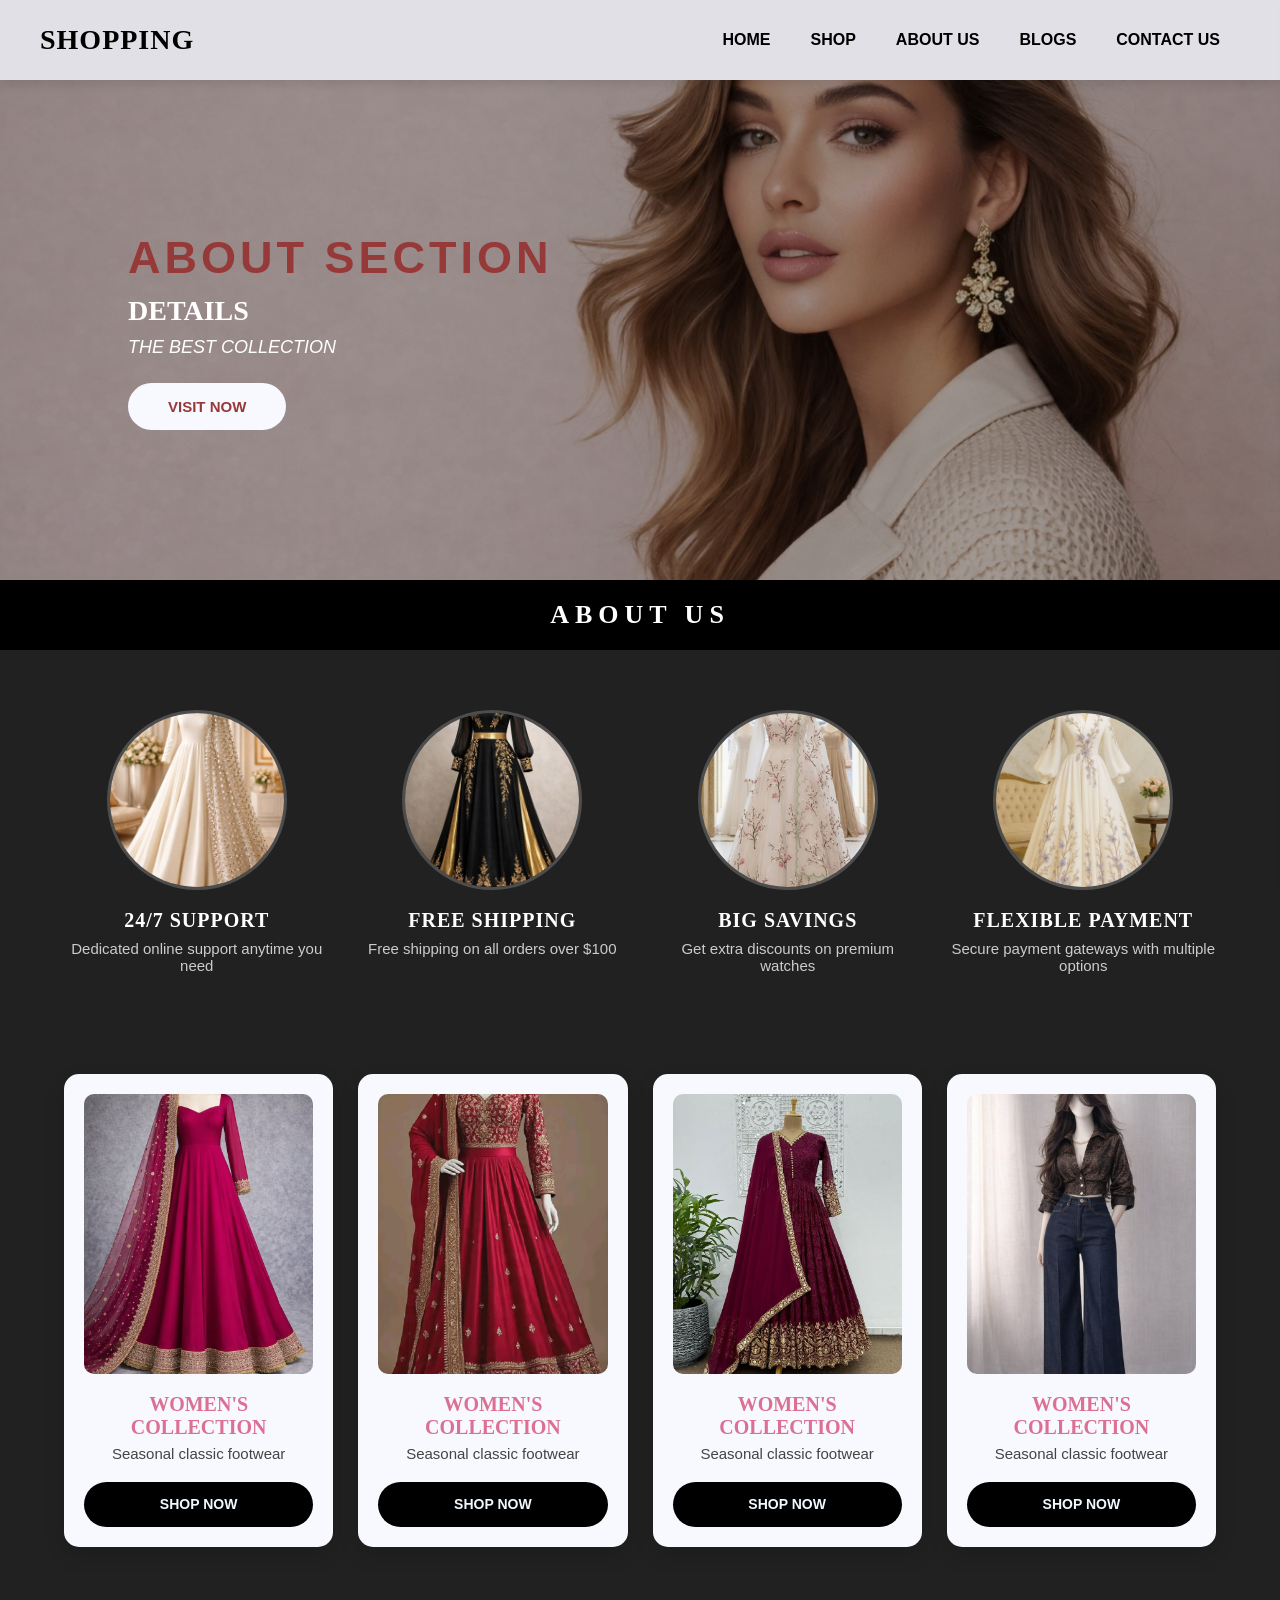
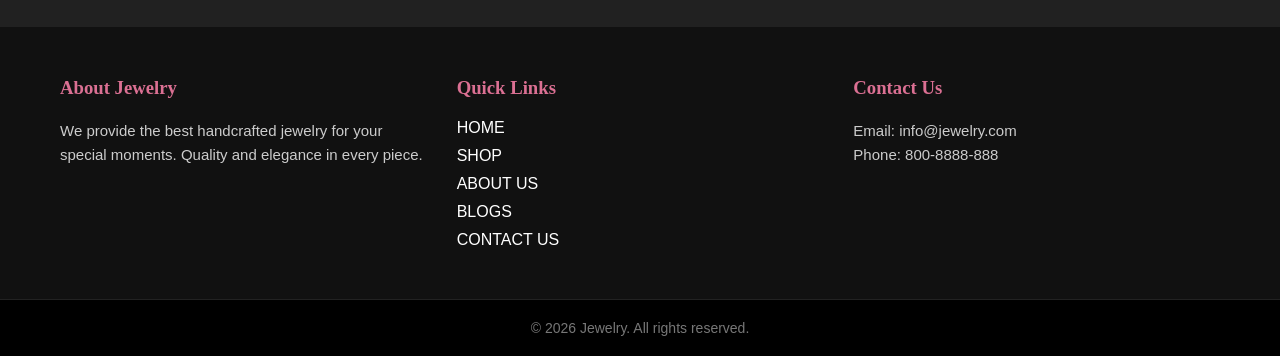
<file: index3.html>
<!DOCTYPE html>
<html lang="en">

<head>
    <meta charset="UTF-8">
    <meta name="viewport" content="width=device-width, initial-scale=1.0">
    <title>ABOUT - SHOPPING</title>
    <link rel="stylesheet" href="style3.css">
    <link rel="stylesheet" href="https://cdnjs.cloudflare.com/ajax/libs/font-awesome/6.4.0/css/all.min.css">
</head>

<body>
    <input type="checkbox" id="menu-toggle" class="menu-checkbox">

    <div class="header">
        <h2>SHOPPING</h2>
        <div class="navbar">
            <ul>
                <li><a href="index.html">HOME</a></li>
                <li><a href="index2.html">SHOP</a></li>
                <li><a href="index3.html">ABOUT US</a></li>
                <li><a href="index4.html">BLOGS</a></li>
                <li><a href="index5.html">CONTACT US</a></li>
            </ul>
            <label for="menu-toggle" id="mobil">
                <i class="fa-solid fa-bars"></i>
            </label>
        </div>
    </div>

    <div class="mobile-sidebar">
        <label for="menu-toggle" class="close-btn">
            <i class="fa-solid fa-xmark"></i>
        </label>
        <ul>
            <li><a href="index.html">HOME</a></li>
            <li><a href="index2.html">SHOP</a></li>
            <li><a href="index3.html">ABOUT US</a></li>
            <li><a href="index4.html">BLOGS</a></li>
            <li><a href="index5.html">CONTACT US</a></li>
        </ul>
    </div>

    <div class="banner-1">
        <div class="banner-text">
            <h1>ABOUT SECTION</h1>
            <h2>DETAILS</h2>
            <p>THE BEST COLLECTION</p>
            <button>VISIT NOW</button>
        </div>
    </div>

    <div class="about-head">
        <h1>ABOUT US</h1>
    </div>

    <div class="about-section">
        <div class="about-image">
            <img src="image-1.jpg" alt="Support Service">
            <h1>24/7 SUPPORT</h1>
            <p>Dedicated online support anytime you need</p>
        </div>
        <div class="about-image">
            <img src="image-11.jpg" alt="Shipping Logistics">
            <h1>FREE SHIPPING</h1>
            <p>Free shipping on all orders over $100</p>
        </div>
        <div class="about-image">
            <img src="image-13.jpg" alt="Savings Offer">
            <h1>BIG SAVINGS</h1>
            <p>Get extra discounts on premium watches</p>
        </div>
        <div class="about-image">
            <img src="image-14.jpg" alt="Payment Gateways">
            <h1>FLEXIBLE PAYMENT</h1>
            <p>Secure payment gateways with multiple options</p>
        </div>
    </div>

    <div class="about-section-2">
        <div class="about-image-2">
            <img src="image-2.jpg" alt="Women Lookbook">
            <h1>WOMEN'S COLLECTION</h1>
            <p>Seasonal classic footwear</p>
            <button><a href="index2.html">SHOP NOW</a></button>
        </div>
        <div class="about-image-2">
            <img src="image-3.jpg" alt="Women Lookbook">
            <h1>WOMEN'S COLLECTION</h1>
            <p>Seasonal classic footwear</p>
            <button><a href="index2.html">SHOP NOW</a></button>
        </div>
        <div class="about-image-2">
            <img src="image-4.jpg" alt="Women Lookbook">
            <h1>WOMEN'S COLLECTION</h1>
            <p>Seasonal classic footwear</p>
            <button><a href="index2.html">SHOP NOW</a></button>
        </div>
        <div class="about-image-2">
            <img src="image-7.jpg" alt="Women Lookbook">
            <h1>WOMEN'S COLLECTION</h1>
            <p>Seasonal classic footwear</p>
            <button><a href="index2.html">SHOP NOW</a></button>
        </div>
    </div>

    <footer>
        <div class="footer-container">
            <div class="footer-section">
                <h3>About Jewelry</h3>
                <p>We provide the best handcrafted jewelry for your special moments. Quality and elegance in every piece.</p>
            </div>
            <div class="footer-section">
                <h3>Quick Links</h3>
                <ul>
                    <li><a href="index.html">HOME</a></li>
                    <li><a href="index2.html">SHOP</a></li>
                    <li><a href="index3.html">ABOUT US</a></li>
                    <li><a href="index4.html">BLOGS</a></li>
                    <li><a href="index5.html">CONTACT US</a></li>
                </ul>
            </div>
            <div class="footer-section">
                <h3>Contact Us</h3>
                <p>Email: info@jewelry.com</p>
                <p>Phone: 800-8888-888</p>
            </div>
        </div>
        <div class="footer-bottom">
            <p>&copy; 2026 Jewelry. All rights reserved.</p>
        </div>
    </footer>
</body>

</html>
</file>
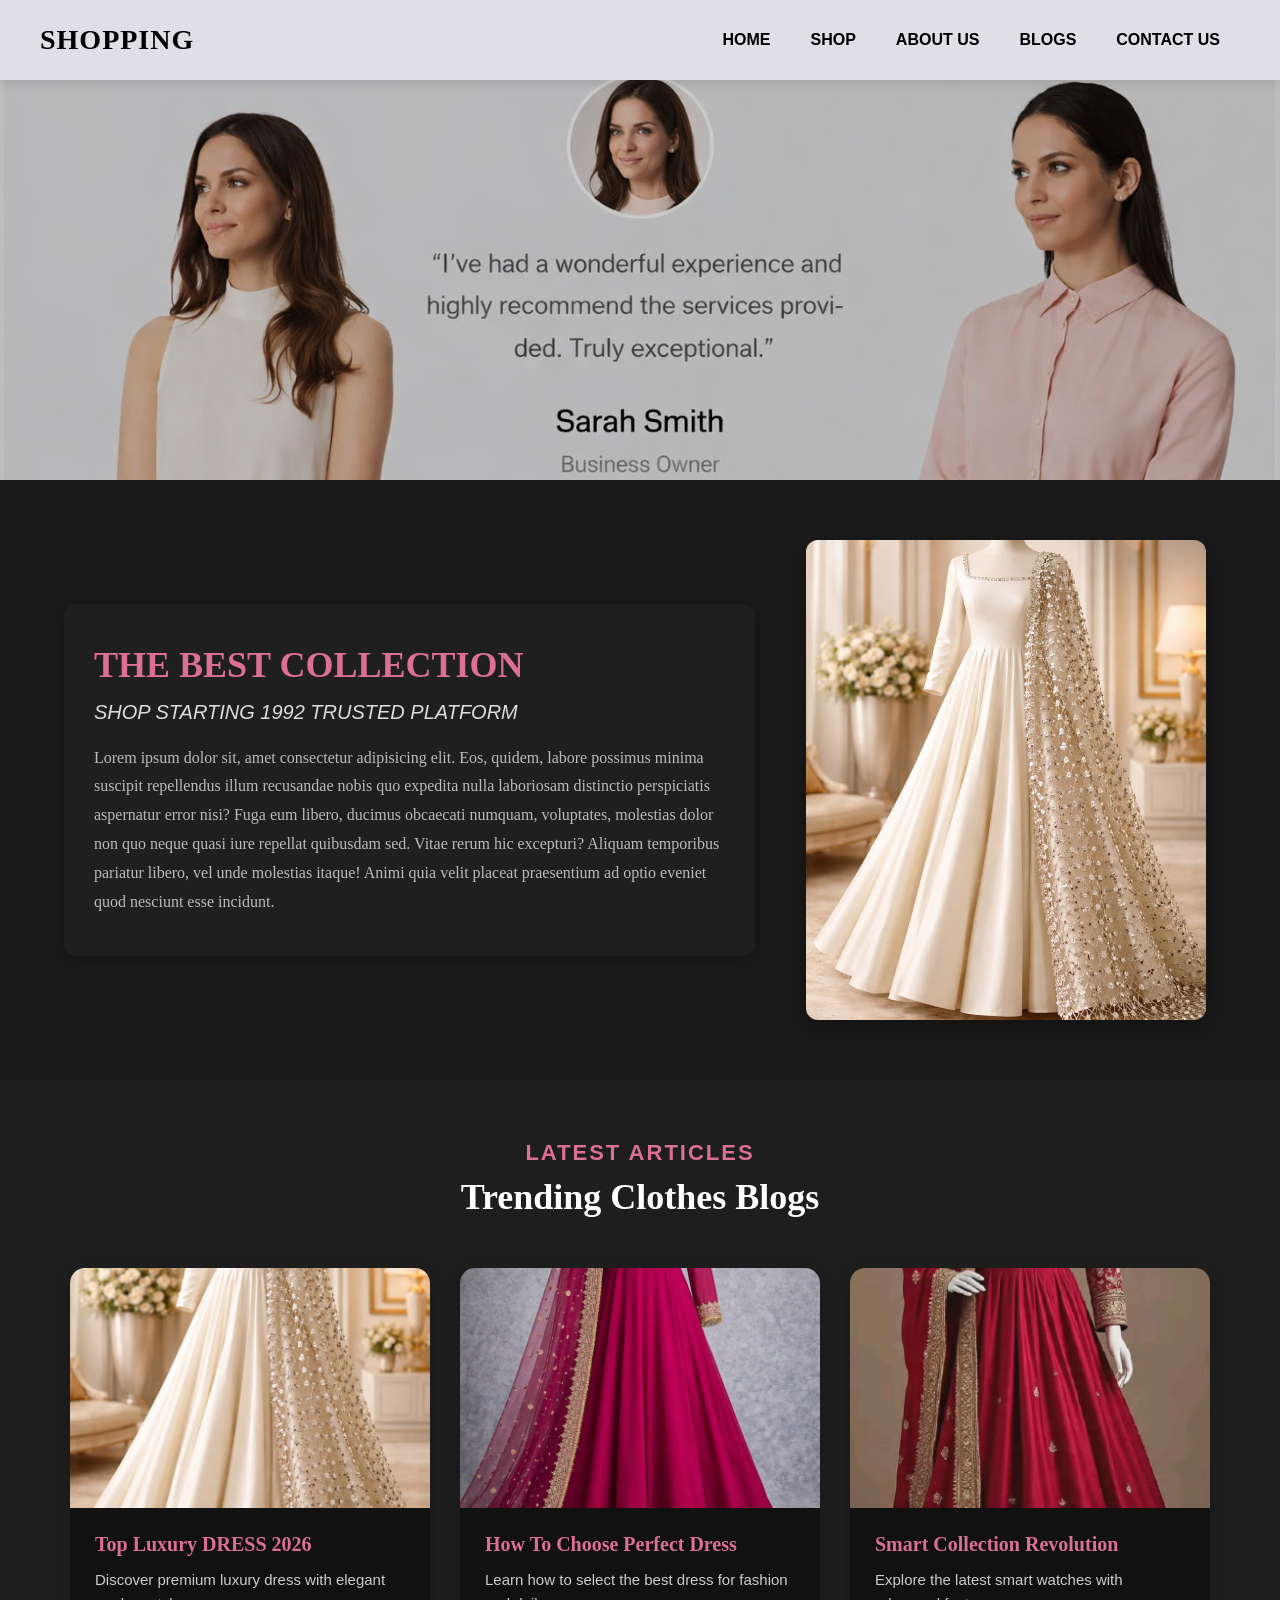
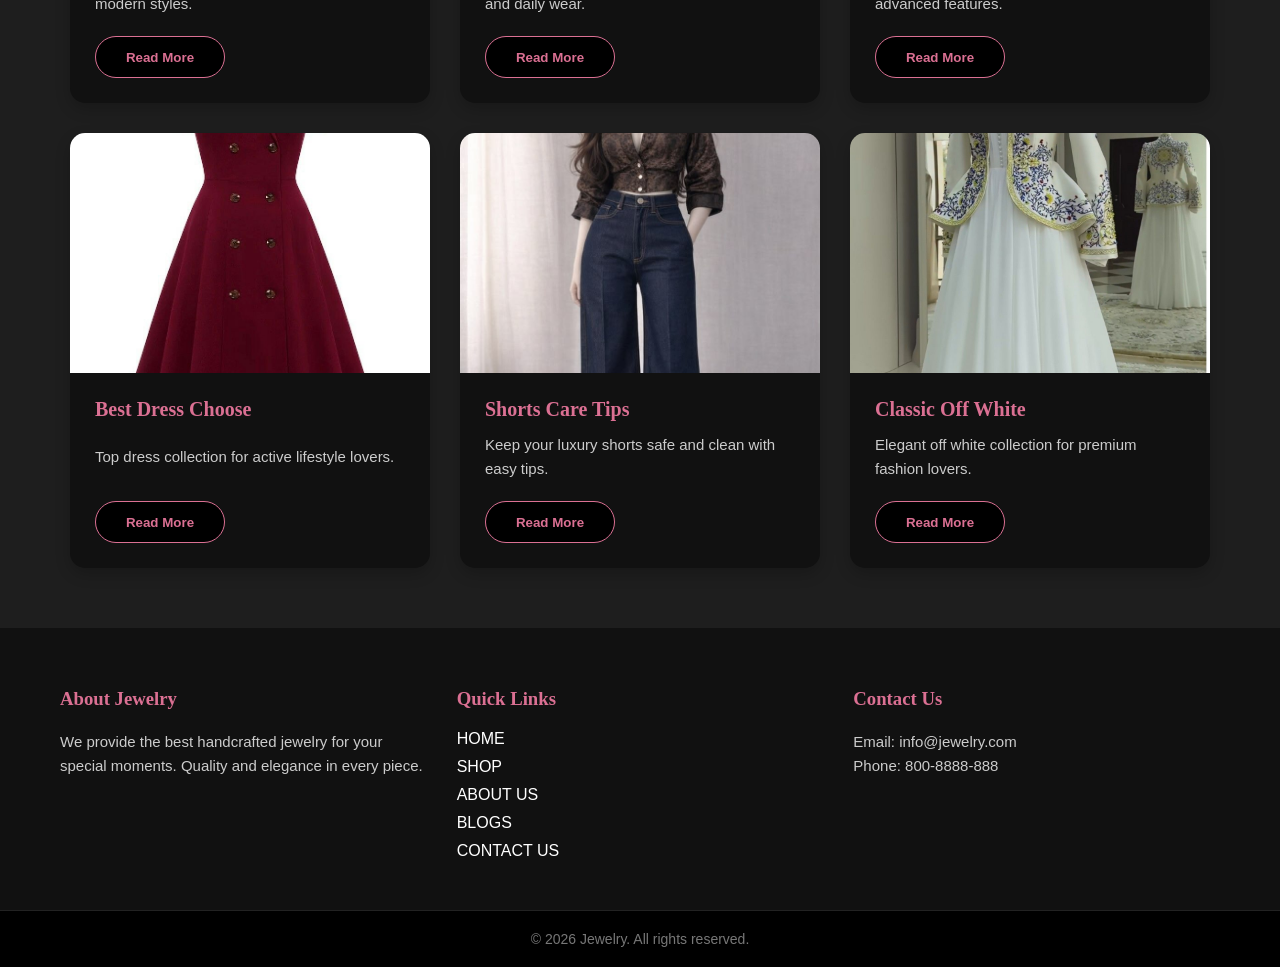
<file: index4.html>
<!DOCTYPE html>
<html lang="en">

<head>
    <meta charset="UTF-8">
    <meta name="viewport" content="width=device-width, initial-scale=1.0">
    <title>BLOGS - SHOPPING</title>
    <link rel="stylesheet" href="style4.css">
    <link rel="stylesheet" href="https://cdnjs.cloudflare.com/ajax/libs/font-awesome/6.4.0/css/all.min.css">
</head>

<body>
    <input type="checkbox" id="menu-toggle" class="menu-checkbox">

    <div class="header">
        <h2>SHOPPING</h2>
        <div class="navbar">
            <ul>
                <li><a href="index.html">HOME</a></li>
                <li><a href="index2.html">SHOP</a></li>
                <li><a href="index3.html">ABOUT US</a></li>
                <li><a href="index4.html">BLOGS</a></li>
                <li><a href="index5.html">CONTACT US</a></li>
            </ul>
            <label for="menu-toggle" id="mobil">
                <i class="fa-solid fa-bars"></i>
            </label>
        </div>
    </div>

    <div class="mobile-sidebar">
        <label for="menu-toggle" class="close-btn">
            <i class="fa-solid fa-xmark"></i>
        </label>
        <ul>
            <li><a href="index.html">HOME</a></li>
            <li><a href="index2.html">SHOP</a></li>
            <li><a href="index3.html">ABOUT US</a></li>
            <li><a href="index4.html">BLOGS</a></li>
            <li><a href="index5.html">CONTACT US</a></li>
        </ul>
    </div>

    <div class="banner-1"></div>

    <div class="about">
        <div class="about-text">
            <h1>THE BEST COLLECTION</h1>
            <h3>SHOP STARTING 1992 TRUSTED PLATFORM</h3>
            <p>Lorem ipsum dolor sit, amet consectetur adipisicing elit. Eos, quidem, labore possimus minima suscipit
                repellendus illum recusandae nobis quo expedita nulla laboriosam distinctio perspiciatis aspernatur
                error nisi? Fuga eum libero, ducimus obcaecati numquam, voluptates, molestias dolor non quo neque quasi
                iure repellat quibusdam sed. Vitae rerum hic excepturi? Aliquam temporibus pariatur libero, vel unde
                molestias itaque! Animi quia velit placeat praesentium ad optio eveniet quod nesciunt esse incidunt.</p>
        </div>
        <div class="about-image">
            <img src="image-1.jpg" alt="About Collection Showcase">
        </div>
    </div>

    <section class="blog-section">
        <h2>Latest Articles</h2>
        <h1>Trending Clothes Blogs</h1>

        <div class="blog-container">
            <div class="blog-card">
                <img src="image-1.jpg" alt="Luxury Dress style">
                <div class="blog-content">
                    <h3>Top Luxury DRESS 2026</h3>
                    <p>Discover premium luxury dress with elegant modern styles.</p>
                    <button>Read More</button>
                </div>
            </div>

            <div class="blog-card">
                <img src="image-2.jpg" alt="Perfect Dress layout">
                <div class="blog-content">
                    <h3>How To Choose Perfect Dress</h3>
                    <p>Learn how to select the best dress for fashion and daily wear.</p>
                    <button>Read More</button>
                </div>
            </div>

            <div class="blog-card">
                <img src="image-3.jpg" alt="Smart Collection tech">
                <div class="blog-content">
                    <h3>Smart Collection Revolution</h3>
                    <p>Explore the latest smart watches with advanced features.</p>
                    <button>Read More</button>
                </div>
            </div>

            <div class="blog-card">
                <img src="image-5.jpg" alt="Lifestyle selection">
                <div class="blog-content">
                    <h3>Best Dress Choose</h3>
                    <p>Top dress collection for active lifestyle lovers.</p>
                    <button>Read More</button>
                </div>
            </div>

            <div class="blog-card">
                <img src="image-7.jpg" alt="Apparel Maintenance">
                <div class="blog-content">
                    <h3>Shorts Care Tips</h3>
                    <p>Keep your luxury shorts safe and clean with easy tips.</p>
                    <button>Read More</button>
                </div>
            </div>

            <div class="blog-card">
                <img src="image-10.jpg" alt="Off white premium trends">
                <div class="blog-content">
                    <h3>Classic Off White</h3>
                    <p>Elegant off white collection for premium fashion lovers.</p>
                    <button>Read More</button>
                </div>
            </div>
        </div>
    </section>

    <footer>
        <div class="footer-container">
            <div class="footer-section">
                <h3>About Jewelry</h3>
                <p>We provide the best handcrafted jewelry for your special moments. Quality and elegance in every piece.</p>
            </div>
            <div class="footer-section">
                <h3>Quick Links</h3>
                <ul>
                    <li><a href="index.html">HOME</a></li>
                    <li><a href="index2.html">SHOP</a></li>
                    <li><a href="index3.html">ABOUT US</a></li>
                    <li><a href="index4.html">BLOGS</a></li>
                    <li><a href="index5.html">CONTACT US</a></li>
                </ul>
            </div>
            <div class="footer-section">
                <h3>Contact Us</h3>
                <p>Email: info@jewelry.com</p>
                <p>Phone: 800-8888-888</p>
            </div>
        </div>
        <div class="footer-bottom">
            <p>&copy; 2026 Jewelry. All rights reserved.</p>
        </div>
    </footer>
</body>

</html>
</file>
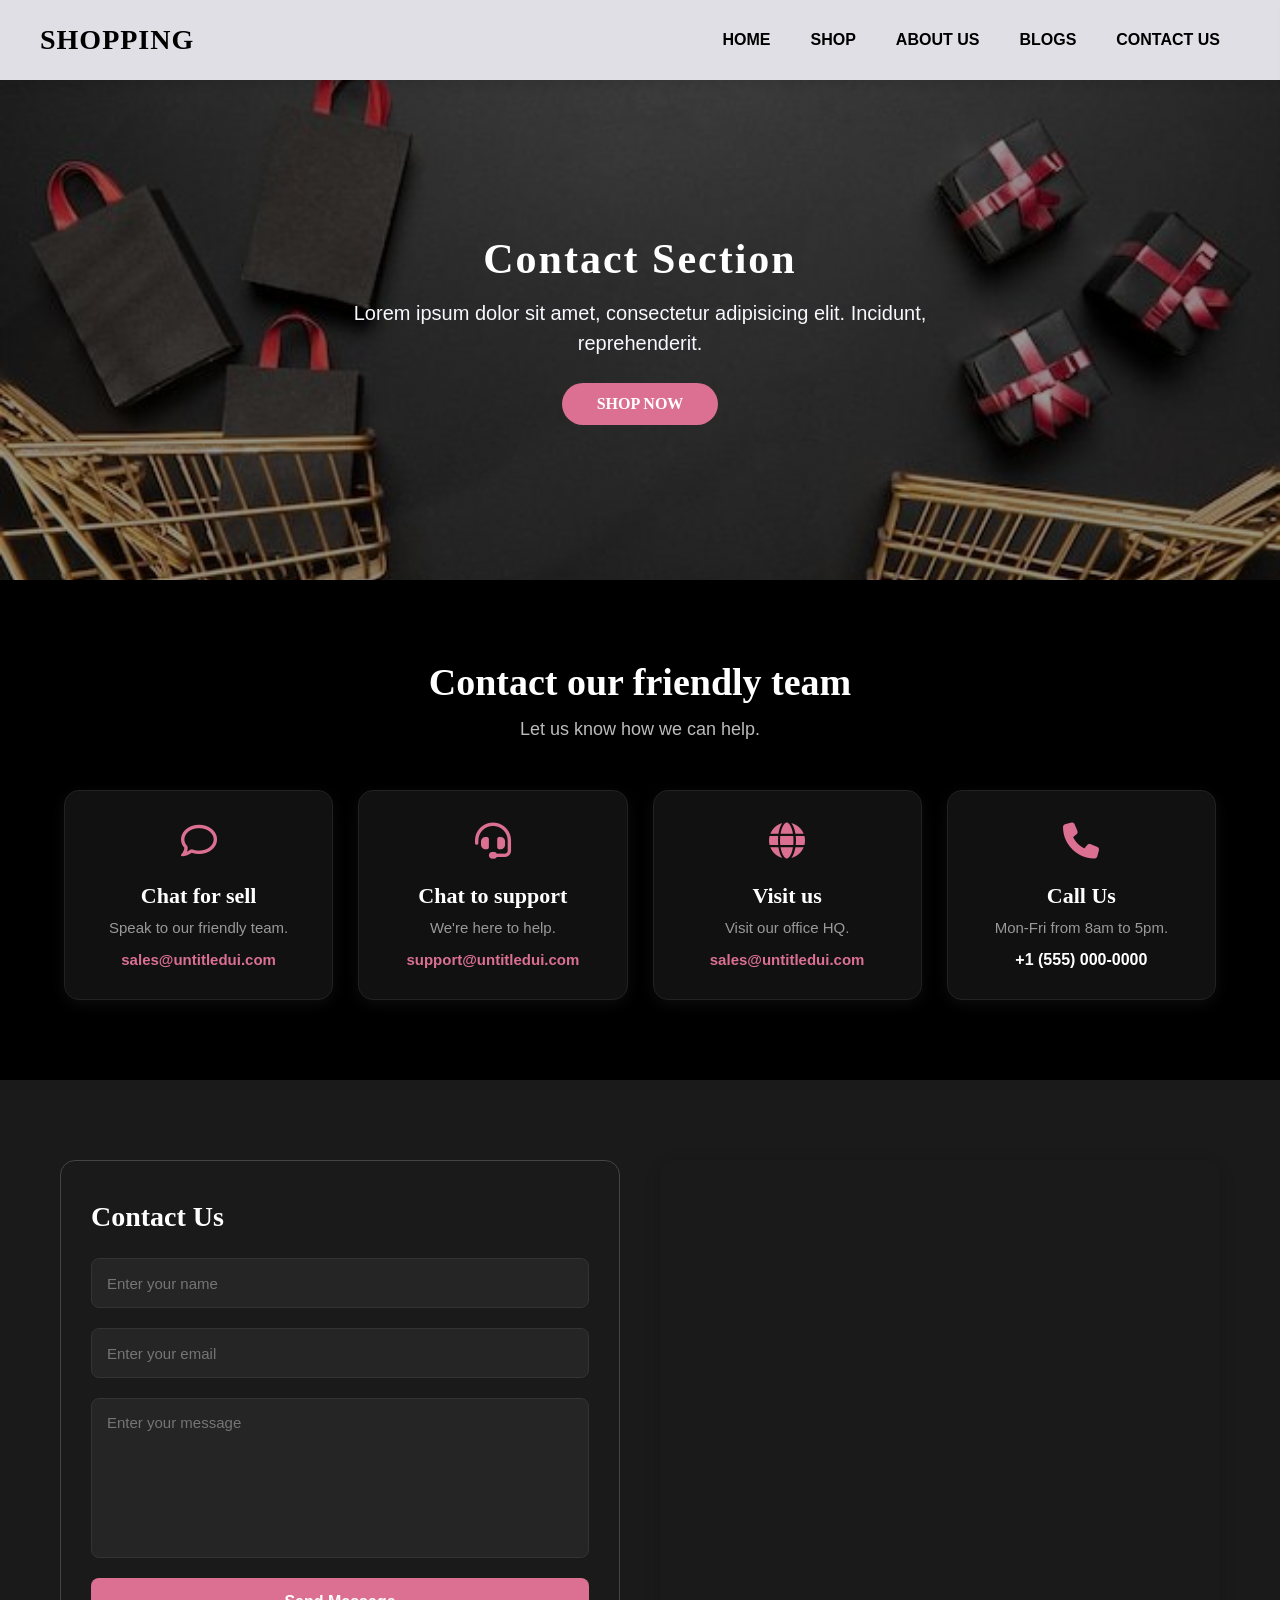
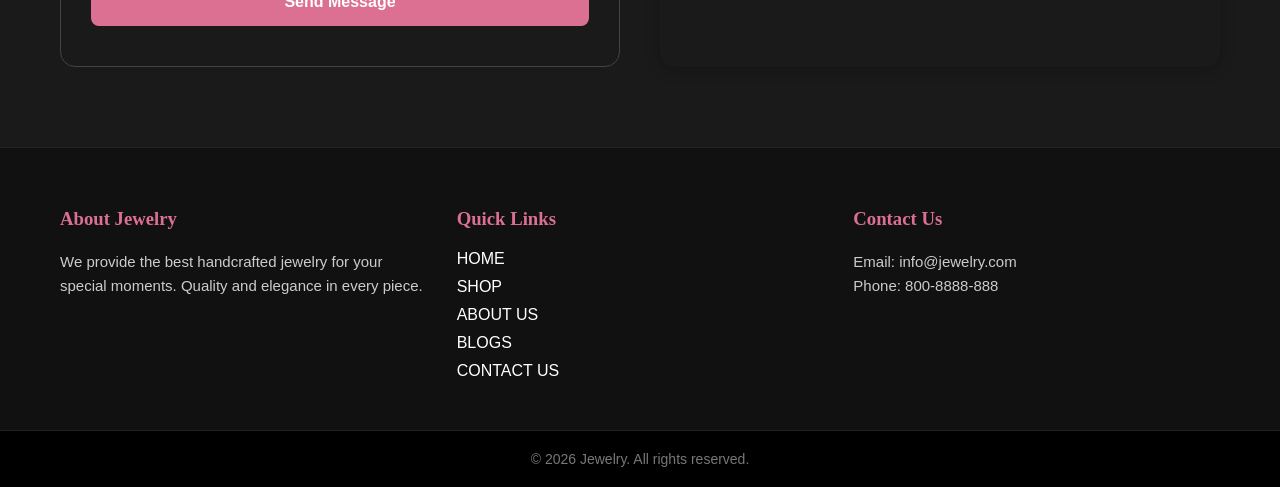
<file: index5.html>
<!DOCTYPE html>
<html lang="en">

<head>
    <meta charset="UTF-8">
    <meta name="viewport" content="width=device-width, initial-scale=1.0">
    <title>CONTACT US - SHOPPING</title>
    <link rel="stylesheet" href="style5.css">
    <link rel="stylesheet" href="https://cdnjs.cloudflare.com/ajax/libs/font-awesome/6.5.1/css/all.min.css"
        integrity="sha512-DTOQO9RWCH3ppGqcWaEA1BIZOC6xxalwEsw9c2QQeAIftl+Vegovlnee1c9QX4TctnWMn13TZye+giMm8e2LwA=="
        crossorigin="anonymous" referrerpolicy="no-referrer" />
</head>

<body>
    <input type="checkbox" id="menu-toggle" class="menu-checkbox">

    <div class="header">
        <h2>SHOPPING</h2>
        <div class="navbar">
            <ul>
                <li><a href="index.html">HOME</a></li>
                <li><a href="index2.html">SHOP</a></li>
                <li><a href="index3.html">ABOUT US</a></li>
                <li><a href="index4.html">BLOGS</a></li>
                <li><a href="index5.html">CONTACT US</a></li>
            </ul>
            <label for="menu-toggle" id="mobil">
                <i class="fa-solid fa-bars"></i>
            </label>
        </div>
    </div>

    <div class="mobile-sidebar">
        <label for="menu-toggle" class="close-btn">
            <i class="fa-solid fa-xmark"></i>
        </label>
        <ul>
            <li><a href="index.html">HOME</a></li>
            <li><a href="index2.html">SHOP</a></li>
            <li><a href="index3.html">ABOUT US</a></li>
            <li><a href="index4.html">BLOGS</a></li>
            <li><a href="index5.html">CONTACT US</a></li>
        </ul>
    </div>

    <div class="banner">
        <h1>Contact Section</h1>
        <p>Lorem ipsum dolor sit amet, consectetur adipisicing elit. Incidunt, reprehenderit.</p>
        <button>SHOP NOW</button>
    </div>

    <section class="section-1">
        <h1>Contact our friendly team</h1>
        <p>Let us know how we can help.</p>
        
        <div class="container-1">
            <div class="card-2">
                <div class="icon-1">
                    <i class="fa-regular fa-comment"></i>
                </div>
                <h1>Chat for sell</h1>
                <p>Speak to our friendly team.</p>
                <a href="mailto:sales@untitledui.com">sales@untitledui.com</a>
            </div>

            <div class="card-2">
                <div class="icon-1">
                    <i class="fa-solid fa-headset"></i>
                </div>
                <h1>Chat to support</h1>
                <p>We're here to help.</p>
                <a href="mailto:support@untitledui.com">support@untitledui.com</a>
            </div>

            <div class="card-2">
                <div class="icon-1">
                    <i class="fa-solid fa-globe"></i>
                </div>
                <h1>Visit us</h1>
                <p>Visit our office HQ.</p>
                <a href="mailto:sales@untitledui.com">sales@untitledui.com</a>
            </div>

            <div class="card-2">
                <div class="icon-1">
                    <i class="fas fa-phone"></i>
                </div>
                <h1>Call Us</h1>
                <p>Mon-Fri from 8am to 5pm.</p>
                <h2>+1 (555) 000-0000</h2>
            </div>
        </div>
    </section>

    <div class="contact-section">
        <div class="form-box">
            <form class="form">
                <h2>Contact Us</h2>
                <input type="text" placeholder="Enter your name" required>
                <input type="email" placeholder="Enter your email" required>
                <textarea placeholder="Enter your message" id="input-1" required></textarea>
                <button type="submit">Send Message</button>
            </form>
        </div>

        <div class="map-box">
            <iframe 
                src="https://www.google.com/maps/embed?pb=!1m18!1m12!1m3!1d13004082.928434774!2d-104.65713068997394!3d37.275579848523315!2m3!1f0!2f0!3f0!3m2!1i1024!2i768!4f13.1!3m3!1m2!1s0x54eab584e432360b%3A0x1c3bb99243deb742!2sUnited%20States!5e0!3m2!1sen!2s!4v1700000000000"
                allowfullscreen="" 
                loading="lazy">
            </iframe>
        </div>
    </div>

    <footer>
        <div class="footer-container">
            <div class="footer-section">
                <h3>About Jewelry</h3>
                <p>We provide the best handcrafted jewelry for your special moments. Quality and elegance in every piece.</p>
            </div>
            <div class="footer-section">
                <h3>Quick Links</h3>
                <ul>
                    <li><a href="index.html">HOME</a></li>
                    <li><a href="index2.html">SHOP</a></li>
                    <li><a href="index3.html">ABOUT US</a></li>
                    <li><a href="index4.html">BLOGS</a></li>
                    <li><a href="index5.html">CONTACT US</a></li>
                </ul>
            </div>
            <div class="footer-section">
                <h3>Contact Us</h3>
                <p>Email: info@jewelry.com</p>
                <p>Phone: 800-8888-888</p>
            </div>
        </div>
        <div class="footer-bottom">
            <p>&copy; 2026 Jewelry. All rights reserved.</p>
        </div>
    </footer>
</body>

</html>
</file>
<file: style3.css>
/* --- Global Styles & Resets --- */
* {
    margin: 0;
    padding: 0;
    box-sizing: border-box;
}

body {
    background: hwb(0 13% 87%);
    font-family: Arial, Helvetica, sans-serif;
    overflow-x: hidden;
}

/* --- Header Layout --- */
.header {
    width: 100%;
    height: 80px;
    background: oklch(98.112% 0.00938 286.056 / 0.89);
    display: flex;
    justify-content: space-between;
    align-items: center;
    padding: 0 40px;
    position: sticky;
    top: 0;
    z-index: 999;
    box-shadow: 0 4px 10px rgba(0, 0, 0, 0.1);
}

.header h2 {
    font-size: 28px;
    color: black;
    font-family: Georgia, serif;
    letter-spacing: 1px;
}

.navbar {
    display: flex;
    align-items: center;
}

.navbar ul {
    list-style: none;
    display: flex;
}

.navbar ul li a {
    font-size: 16px;
    margin: 0 20px;
    color: black;
    text-decoration: none;
    font-weight: bold;
    transition: color 0.3s ease;
}

.navbar ul li a:hover {
    color: lightsalmon;
}

/* --- Mobile Menu Configuration --- */
.menu-checkbox {
    display: none;
}

#mobil {
    display: none;
    font-size: 26px;
    color: black;
    cursor: pointer;
}

/* --- Right Side Sliding Mobile Menu Bar --- */
.mobile-sidebar {
    position: fixed;
    top: 0;
    right: -300px; /* Initially hidden outside view */
    width: 280px;
    height: 100vh;
    background: rgba(26, 27, 28, 0.98);
    backdrop-filter: blur(5px);
    z-index: 1000;
    padding: 40px 30px;
    display: flex;
    flex-direction: column;
    gap: 30px;
    box-shadow: -5px 0 15px rgba(0,0,0,0.3);
    transition: right 0.4s cubic-bezier(0.77, 0, 0.175, 1);
}

.mobile-sidebar .close-btn {
    align-self: flex-end;
    font-size: 26px;
    color: white;
    cursor: pointer;
}

.mobile-sidebar ul {
    list-style: none;
    display: flex;
    flex-direction: column;
    gap: 20px;
}

.mobile-sidebar ul li a {
    color: white;
    font-size: 18px;
    text-decoration: none;
    display: block;
    transition: color 0.3s;
}

.mobile-sidebar ul li a:hover {
    color: lightsalmon;
}

/* Open drawer state using adjacent selector */
.menu-checkbox:checked ~ .mobile-sidebar {
    right: 0;
}

/* --- Hero Banner Display --- */
.banner-1 {
    width: 100%;
    height: 500px;
    background: linear-gradient(rgba(0,0,0,0.3), rgba(0,0,0,0.3)), url('banner-1.png') center/cover no-repeat;
    display: flex;
    align-items: center;
    padding: 0 10%;
}

.banner-text {
    max-width: 500px;
}

.banner-text h1 {
    font-size: 45px;
    font-family: 'Arial Black', sans-serif;
    letter-spacing: 4px;
    color: rgb(150, 57, 57);
    line-height: 1.2;
}

.banner-text h2 {
    margin-top: 10px;
    color: white;
    font-size: 28px;
    font-family: Georgia, serif;
}

.banner-text p {
    margin-top: 10px;
    font-size: 18px;
    color: white;
    font-style: italic;
}

.banner-text button {
    padding: 15px 40px;
    font-size: 15px;
    font-weight: 600;
    background: ghostwhite;
    border: none;
    color: rgb(150, 57, 57);
    border-radius: 30px;
    margin-top: 25px;
    cursor: pointer;
    transition: transform 0.2s, background 0.3s;
}

.banner-text button:hover {
    background: rgb(150, 57, 57);
    color: white;
    transform: scale(1.05);
}

/* --- Title Section --- */
.about-head h1 {
    background: #000;
    color: white;
    text-align: center;
    font-family: Georgia, serif;
    letter-spacing: 6px;
    padding: 20px 0;
    font-size: 26px;
}

/* --- Round Features Block Area (Flex Responsive) --- */
.about-section {
    padding: 60px 5%;
    width: 100%;
    display: flex;
    flex-wrap: wrap;
    gap: 30px;
    justify-content: center;
}

.about-image {
    flex: 1;
    min-width: 220px;
    max-width: 280px;
    text-align: center;
}

.about-image img {
    width: 180px;
    height: 180px;
    object-fit: cover;
    border-radius: 50%;
    border: 3px solid rgba(255,255,255,0.2);
}

.about-image h1 {
    color: white;
    font-size: 20px;
    font-family: Georgia, serif;
    letter-spacing: 1px;
    margin-top: 15px;
}

.about-image p {
    color: #ccc;
    font-size: 15px;
    margin-top: 8px;
}

/* --- Product Cards Grid/Flex Display --- */
.about-section-2 {
    padding: 40px 5% 80px;
    width: 100%;
    display: flex;
    flex-wrap: wrap;
    gap: 25px;
    justify-content: center;
}

.about-image-2 {
    flex: 1;
    min-width: 250px;
    max-width: 290px;
    text-align: center;
    border-radius: 15px;
    padding: 20px;
    background: ghostwhite;
    box-shadow: 0px 8px 20px rgba(0,0,0,0.15);
    transition: transform 0.3s ease, box-shadow 0.3s ease;
}

.about-image-2:hover {
    transform: translateY(-12px);
    box-shadow: 0px 12px 25px rgba(219, 112, 147, 0.4);
}

.about-image-2 img {
    width: 100%;
    height: 280px;
    object-fit: cover;
    border-radius: 10px;
}

.about-image-2 h1 {
    color: palevioletred;
    font-size: 20px;
    font-family: Georgia, serif;
    margin-top: 15px;
}

.about-image-2 p {
    color: #444;
    font-size: 15px;
    margin-top: 6px;
}

.about-image-2 button {
    width: 100%;
    height: 45px;
    border-radius: 25px;
    border: none;
    background: #000;
    margin-top: 20px;
    cursor: pointer;
    transition: background 0.3s;
}

.about-image-2 button:hover {
    background: palevioletred;
}

.about-image-2 button a {
    text-decoration: none;
    color: aliceblue;
    font-size: 14px;
    display: block;
    line-height: 45px;
    font-weight: bold;
}

/* --- Footer Layout --- */
footer {
    background-color: #111;
    color: white;
    padding: 50px 0 0;
}

.footer-container {
    display: flex;
    justify-content: space-between;
    flex-wrap: wrap;
    max-width: 1200px;
    margin: 0 auto;
    padding: 0 20px 40px;
    gap: 30px;
}

.footer-section {
    flex: 1;
    min-width: 250px;
}

.footer-section h3 {
    color: palevioletred;
    margin-bottom: 20px;
    font-family: Georgia, serif;
}

.footer-section p {
    color: #ccc;
    line-height: 1.6;
    font-size: 15px;
}

.footer-section ul {
    list-style: none;
}

.footer-section ul li {
    margin-bottom: 10px;
}

.footer-section ul li a {
    color: white;
    text-decoration: none;
    transition: color 0.2s;
}

.footer-section ul li a:hover {
    color: palevioletred;
}

.footer-bottom {
    background-color: black;
    text-align: center;
    padding: 20px;
    border-top: 1px solid #222;
    font-size: 14px;
    color: #777;
}

/* ==========================================================================
   Responsive Adaptations (Media Queries)
   ========================================================================== */

@media (max-width: 992px) {
    .banner-1 {
        padding: 0 5%;
    }
    .banner-text h1 {
        font-size: 38px;
    }
}

@media (max-width: 768px) {
    .header {
        padding: 0 20px;
    }
    .navbar ul {
        display: none; /* Hide top header navigation items */
    }
    #mobil {
        display: block; /* Show modern side open bars switch icon trigger button */
    }
    .banner-1 {
        justify-content: center;
        text-align: center;
    }
    .banner-text h1 {
        font-size: 32px;
        letter-spacing: 2px;
    }
    .banner-text h2 {
        font-size: 22px;
    }
}

@media (max-width: 480px) {
    .header h2 {
        font-size: 22px;
    }
    .about-head h1 {
        font-size: 20px;
        letter-spacing: 3px;
    }
    .about-image img {
        width: 150px;
        height: 150px;
    }
}
</file>
<file: style4.css>
/* --- Global Styles & Resets --- */
* {
    margin: 0;
    padding: 0;
    box-sizing: border-box;
}

body {
    background: rgb(26, 26, 26);
    font-family: Arial, Helvetica, sans-serif;
    overflow-x: hidden;
}

/* --- Header & Desktop Navigation --- */
.header {
    width: 100%;
    height: 80px;
    background: oklch(98.112% 0.00938 286.056 / 0.89);
    display: flex;
    justify-content: space-between;
    align-items: center;
    padding: 0 40px;
    position: sticky;
    top: 0;
    z-index: 999;
    box-shadow: 0 4px 10px rgba(0, 0, 0, 0.1);
}

.header h2 {
    font-size: 28px;
    color: black;
    font-family: Georgia, serif;
    letter-spacing: 1px;
}

.navbar {
    display: flex;
    align-items: center;
}

.navbar ul {
    list-style: none;
    display: flex;
}

.navbar ul li a {
    font-size: 16px;
    margin: 0 20px;
    color: black;
    text-decoration: none;
    font-weight: bold;
    transition: color 0.3s ease;
}

.navbar ul li a:hover {
    color: palevioletred;
}

/* --- Responsive Slideout Sidebar Trigger UI --- */
.menu-checkbox {
    display: none;
}

#mobil {
    display: none;
    font-size: 26px;
    color: black;
    cursor: pointer;
}

/* --- Right Side Slideout Mobile Sidebar Menu Drawer --- */
.mobile-sidebar {
    position: fixed;
    top: 0;
    right: -300px; /* Initially hidden outside view layout viewport */
    width: 280px;
    height: 100vh;
    background: rgba(26, 27, 28, 0.98);
    backdrop-filter: blur(5px);
    z-index: 1000;
    padding: 40px 30px;
    display: flex;
    flex-direction: column;
    gap: 30px;
    box-shadow: -5px 0 15px rgba(0, 0, 0, 0.3);
    transition: right 0.4s cubic-bezier(0.77, 0, 0.175, 1);
}

.mobile-sidebar .close-btn {
    align-self: flex-end;
    font-size: 26px;
    color: white;
    cursor: pointer;
}

.mobile-sidebar ul {
    list-style: none;
    display: flex;
    flex-direction: column;
    gap: 20px;
}

.mobile-sidebar ul li a {
    color: white;
    font-size: 18px;
    text-decoration: none;
    display: block;
    transition: color 0.3s;
}

.mobile-sidebar ul li a:hover {
    color: palevioletred;
}

/* Checkbox State Rule for opening menu */
.menu-checkbox:checked ~ .mobile-sidebar {
    right: 0;
}

/* --- Hero Intro Banner --- */
.banner-1 {
    width: 100%;
    height: 400px;
    background: linear-gradient(rgba(0,0,0,0.2), rgba(0,0,0,0.2)), url('banner-5.png') center/cover no-repeat;
}

/* --- Split Corporate Overview Area --- */
.about {
    margin: 60px auto;
    width: 90%;
    max-width: 1200px;
    display: flex;
    align-items: center;
    justify-content: space-between;
    gap: 40px;
}

.about-text {
    flex: 1.2;
    background: rgb(31, 31, 31);
    padding: 40px 30px;
    border-radius: 12px;
    box-shadow: 0 4px 15px rgba(0,0,0,0.2);
}

.about-text h1 {
    color: palevioletred;
    font-size: 36px;
    font-family: Georgia, serif;
    margin-bottom: 15px;
}

.about-text h3 {
    color: #ddd;
    font-size: 20px;
    font-style: italic;
    margin-bottom: 20px;
    font-weight: 500;
}

.about-text p {
    color: #bbb;
    font-size: 16px;
    line-height: 1.8;
    font-family: Georgia, serif;
}

.about-image {
    flex: 0.8;
    display: flex;
    justify-content: center;
}

.about-image img {
    width: 100%;
    max-width: 400px;
    height: 480px;
    object-fit: cover;
    border-radius: 12px;
    box-shadow: 0 8px 25px rgba(0,0,0,0.3);
}

/* --- Blog Section Layout Structure --- */
.blog-section {
    width: 100%;
    padding: 60px 5%;
    background: #1e1e1e;
}

.blog-section h2 {
    font-size: 22px;
    color: palevioletred;
    text-align: center;
    margin-bottom: 10px;
    text-transform: uppercase;
    letter-spacing: 2px;
}

.blog-section h1 {
    color: white;
    text-align: center;
    margin-bottom: 50px;
    font-size: 36px;
    font-family: Georgia, serif;
}

.blog-container {
    display: flex;
    flex-wrap: wrap;
    justify-content: center;
    gap: 30px;
    max-width: 1200px;
    margin: 0 auto;
}

/* --- Grid-Flex Items: Card Module Block --- */
.blog-card {
    flex: 1;
    min-width: 300px;
    max-width: 360px;
    background: #111;
    border-radius: 15px;
    overflow: hidden;
    box-shadow: 0 6px 15px rgba(0,0,0,0.2);
    transition: transform 0.3s normal, box-shadow 0.3s ease;
    display: flex;
    flex-direction: column;
}

.blog-card:hover {
    transform: translateY(-10px);
    box-shadow: 0 12px 25px rgba(219, 112, 147, 0.3);
}

.blog-card img {
    width: 100%;
    height: 240px;
    object-fit: cover;
}

.blog-content {
    padding: 25px;
    display: flex;
    flex-direction: column;
    flex-grow: 1;
    justify-content: space-between;
}

.blog-content h3 {
    color: palevioletred;
    font-size: 20px;
    margin-bottom: 12px;
    font-family: Georgia, serif;
}

.blog-content p {
    color: #ccc;
    font-size: 15px;
    margin-bottom: 20px;
    line-height: 1.6;
}

.blog-content button {
    width: 130px;
    height: 42px;
    border: none;
    border-radius: 25px;
    background: #000;
    color: palevioletred;
    font-weight: bold;
    cursor: pointer;
    border: 1px solid palevioletred;
    transition: all 0.3s;
}

.blog-content button:hover {
    background: palevioletred;
    color: black;
}

/* --- Footer Grid Wrapper --- */
footer {
    background-color: #111;
    color: white;
    padding: 60px 0 0;
}

.footer-container {
    display: flex;
    justify-content: space-between;
    flex-wrap: wrap;
    max-width: 1200px;
    margin: 0 auto;
    padding: 0 20px 40px;
    gap: 30px;
}

.footer-section {
    flex: 1;
    min-width: 250px;
}

.footer-section h3 {
    color: palevioletred;
    margin-bottom: 20px;
    font-family: Georgia, serif;
}

.footer-section p {
    color: #ccc;
    line-height: 1.6;
    font-size: 15px;
}

.footer-section ul {
    list-style: none;
}

.footer-section ul li {
    margin-bottom: 10px;
}

.footer-section ul li a {
    color: white;
    text-decoration: none;
    transition: color 0.2s;
}

.footer-section ul li a:hover {
    color: palevioletred;
}

.footer-bottom {
    background-color: black;
    text-align: center;
    padding: 20px;
    border-top: 1px solid #222;
    font-size: 14px;
    color: #777;
}

/* ==========================================================================
   Responsive Adaptations Media Query Configuration
   ========================================================================== */

@media (max-width: 992px) {
    .about {
        flex-direction: column-reverse;
        gap: 30px;
        margin: 40px auto;
    }
    .about-text { width: 100%; }
    .about-image img { max-width: 100%; height: 380px; }
}

@media (max-width: 768px) {
    .header { padding: 0 20px; }
    .navbar ul { display: none; } /* Standard inline items display row resets hidden */
    #mobil { display: block; }    /* Responsive navigation open drawer link rendered */
    
    .blog-section h1 { font-size: 28px; }
    .about-text h1 { font-size: 28px; }
}

@media (max-width: 480px) {
    .header h2 { font-size: 22px; }
    .banner-1 { height: 250px; }
    .blog-section h1 { font-size: 24px; }
    .about-text p { font-size: 15px; line-height: 1.6; }
}
</file>
<file: style5.css>
/* --- Global Styles & Resets --- */
* {
    margin: 0;
    padding: 0;
    box-sizing: border-box;
}

body {
    background: rgb(26, 26, 26);
    font-family: Arial, Helvetica, sans-serif;
    overflow-x: hidden;
}

/* --- Header Layout --- */
.header {
    width: 100%;
    height: 80px;
    background: oklch(98.112% 0.00938 286.056 / 0.89);
    display: flex;
    justify-content: space-between;
    align-items: center;
    padding: 0 40px;
    position: sticky;
    top: 0;
    z-index: 999;
    box-shadow: 0 4px 10px rgba(0, 0, 0, 0.1);
}

.header h2 {
    font-size: 28px;
    color: black;
    font-family: Georgia, serif;
    letter-spacing: 1px;
}

.navbar {
    display: flex;
    align-items: center;
}

.navbar ul {
    list-style: none;
    display: flex;
}

.navbar ul li a {
    font-size: 16px;
    margin: 0 20px;
    color: black;
    text-decoration: none;
    font-weight: bold;
    transition: color 0.3s ease;
}

.navbar ul li a:hover {
    color: palevioletred;
}

/* --- Responsive Navigation Controls --- */
.menu-checkbox {
    display: none;
}

#mobil {
    display: none;
    font-size: 26px;
    color: black;
    cursor: pointer;
}

/* --- Sliding Mobile Sidebar Menu Drawer --- */
.mobile-sidebar {
    position: fixed;
    top: 0;
    right: -300px; /* Initially offscreen layout view */
    width: 280px;
    height: 100vh;
    background: rgba(26, 27, 28, 0.98);
    backdrop-filter: blur(5px);
    z-index: 1000;
    padding: 40px 30px;
    display: flex;
    flex-direction: column;
    gap: 30px;
    box-shadow: -5px 0 15px rgba(0, 0, 0, 0.3);
    transition: right 0.4s cubic-bezier(0.77, 0, 0.175, 1);
}

.mobile-sidebar .close-btn {
    align-self: flex-end;
    font-size: 26px;
    color: white;
    cursor: pointer;
}

.mobile-sidebar ul {
    list-style: none;
    display: flex;
    flex-direction: column;
    gap: 20px;
}

.mobile-sidebar ul li a {
    color: white;
    font-size: 18px;
    text-decoration: none;
    display: block;
    transition: color 0.3s;
}

.mobile-sidebar ul li a:hover {
    color: palevioletred;
}

/* Checkbox Toggle Selector Condition */
.menu-checkbox:checked ~ .mobile-sidebar {
    right: 0;
}

/* --- Hero Banner Section --- */
.banner {
    width: 100%;
    height: 500px;
    background: linear-gradient(rgba(0,0,0,0.4), rgba(0,0,0,0.4)), url('banner-3.jpg') center/cover no-repeat;
    display: flex;
    flex-direction: column;
    justify-content: center;
    align-items: center;
    text-align: center;
    padding: 0 20px;
}

.banner h1 {
    color: white;
    font-size: 42px;
    font-family: Georgia, serif;
    margin-bottom: 15px;
    letter-spacing: 2px;
}

.banner p {
    color: ghostwhite;
    font-size: 20px;
    max-width: 600px;
    margin-bottom: 25px;
    line-height: 1.5;
}

.banner button {
    padding: 12px 35px;
    font-family: Georgia, serif;
    color: white;
    background: palevioletred;
    border: none;
    border-radius: 25px;
    font-size: 16px;
    font-weight: bold;
    cursor: pointer;
    transition: transform 0.2s, background 0.3s;
}

.banner button:hover {
    background: #ff8ca3;
    transform: scale(1.05);
}

/* --- Info Cards Grid Container --- */
.section-1 {
    width: 100%;
    background: black;
    text-align: center;
    padding: 80px 5%;
}

.section-1 h1 {
    font-size: 38px;
    color: white;
    margin-bottom: 15px;
    font-family: Georgia, serif;
}

.section-1 p {
    font-size: 18px;
    color: #bbb;
    margin-bottom: 50px;
}

.container-1 {
    display: flex;
    gap: 25px;
    justify-content: center;
    flex-wrap: wrap;
    max-width: 1200px;
    margin: 0 auto;
}

.card-2 {
    flex: 1;
    min-width: 250px;
    max-width: 280px;
    background: #111;
    border-radius: 15px;
    padding: 30px 20px;
    box-shadow: 0px 4px 15px rgba(255, 255, 255, 0.05);
    border: 1px solid #222;
    transition: transform 0.3s, box-shadow 0.3s;
}

.card-2:hover {
    transform: translateY(-8px);
    box-shadow: 0px 8px 25px rgba(219, 112, 147, 0.25);
}

.icon-1 {
    color: palevioletred;
    font-size: 36px;
    margin-bottom: 20px;
}

.card-2 h1 {
    font-size: 22px;
    color: white;
    margin-bottom: 10px;
    font-family: Georgia, serif;
}

.card-2 p {
    font-size: 15px;
    color: #999;
    margin-bottom: 15px;
}

.card-2 a {
    color: palevioletred;
    text-decoration: none;
    font-size: 15px;
    font-weight: bold;
    word-break: break-all;
}

.card-2 h2 {
    font-size: 16px;
    color: white;
    font-weight: 600;
}

/* --- Double Column Form & Map Wrapper --- */
.contact-section {
    width: 100%;
    max-width: 1200px;
    margin: 0 auto;
    display: flex;
    gap: 40px;
    justify-content: center;
    align-items: stretch;
    padding: 80px 20px;
}

.form-box {
    flex: 1;
    min-width: 300px;
    width: 100%;
}

.form {
    width: 100%;
    border: 1px solid #444;
    background: #1a1a1a;
    padding: 40px 30px;
    border-radius: 15px;
    height: 100%;
    display: flex;
    flex-direction: column;
}

.form h2 {
    color: white;
    margin-bottom: 25px;
    font-family: Georgia, serif;
    font-size: 28px;
}

.form input,
.form textarea {
    width: 100%;
    height: 50px;
    border-radius: 8px;
    padding: 15px;
    margin-bottom: 20px;
    border: 1px solid #333;
    background: #252525;
    color: white;
    font-size: 15px;
    outline: none;
    transition: border 0.3s;
}

.form input:focus,
.form textarea:focus {
    border-color: palevioletred;
}

#input-1 {
    height: 160px;
    resize: none;
    font-family: Arial, sans-serif;
}

.form button {
    width: 100%;
    padding: 15px;
    border: none;
    border-radius: 8px;
    background: palevioletred;
    color: white;
    cursor: pointer;
    font-size: 16px;
    font-weight: bold;
    transition: background 0.3s;
    margin-top: auto;
}

.form button:hover {
    background: #ff8ca3;
}

.map-box {
    flex: 1;
    min-width: 300px;
    width: 100%;
}

.map-box iframe {
    width: 100%;
    height: 100%;
    min-height: 450px;
    border: none;
    border-radius: 15px;
    box-shadow: 0 4px 15px rgba(0,0,0,0.2);
}

/* --- Footer Infrastructure Layout --- */
footer {
    background-color: #111;
    color: white;
    padding: 60px 0 0;
    border-top: 1px solid #222;
}

.footer-container {
    display: flex;
    justify-content: space-between;
    flex-wrap: wrap;
    max-width: 1200px;
    margin: 0 auto;
    padding: 0 20px 40px;
    gap: 30px;
}

.footer-section {
    flex: 1;
    min-width: 250px;
}

.footer-section h3 {
    color: palevioletred;
    margin-bottom: 20px;
    font-family: Georgia, serif;
}

.footer-section p {
    color: #ccc;
    line-height: 1.6;
    font-size: 15px;
}

.footer-section ul {
    list-style: none;
}

.footer-section ul li {
    margin-bottom: 10px;
}

.footer-section ul li a {
    color: white;
    text-decoration: none;
    transition: color 0.2s;
}

.footer-section ul li a:hover {
    color: palevioletred;
}

.footer-bottom {
    background-color: black;
    text-align: center;
    padding: 20px;
    border-top: 1px solid #222;
    font-size: 14px;
    color: #777;
}

/* ==========================================================================
   Responsive Adaptations Media Queries 
   ========================================================================== */

@media (max-width: 868px) {
    .contact-section {
        flex-direction: column;
        padding: 50px 20px;
    }
    .map-box iframe {
        min-height: 350px;
    }
}

@media (max-width: 768px) {
    .header {
        padding: 0 20px;
    }
    .navbar ul {
        display: none; /* Desktop menu rows hidden */
    }
    #mobil {
        display: block; /* Mobile burger icon visible */
    }
    .banner h1 {
        font-size: 32px;
    }
    .banner p {
        font-size: 16px;
    }
    .section-1 h1 {
        font-size: 30px;
    }
}

@media (max-width: 480px) {
    .header h2 {
        font-size: 22px;
    }
    .form {
        padding: 25px 15px;
    }
}
</file>
